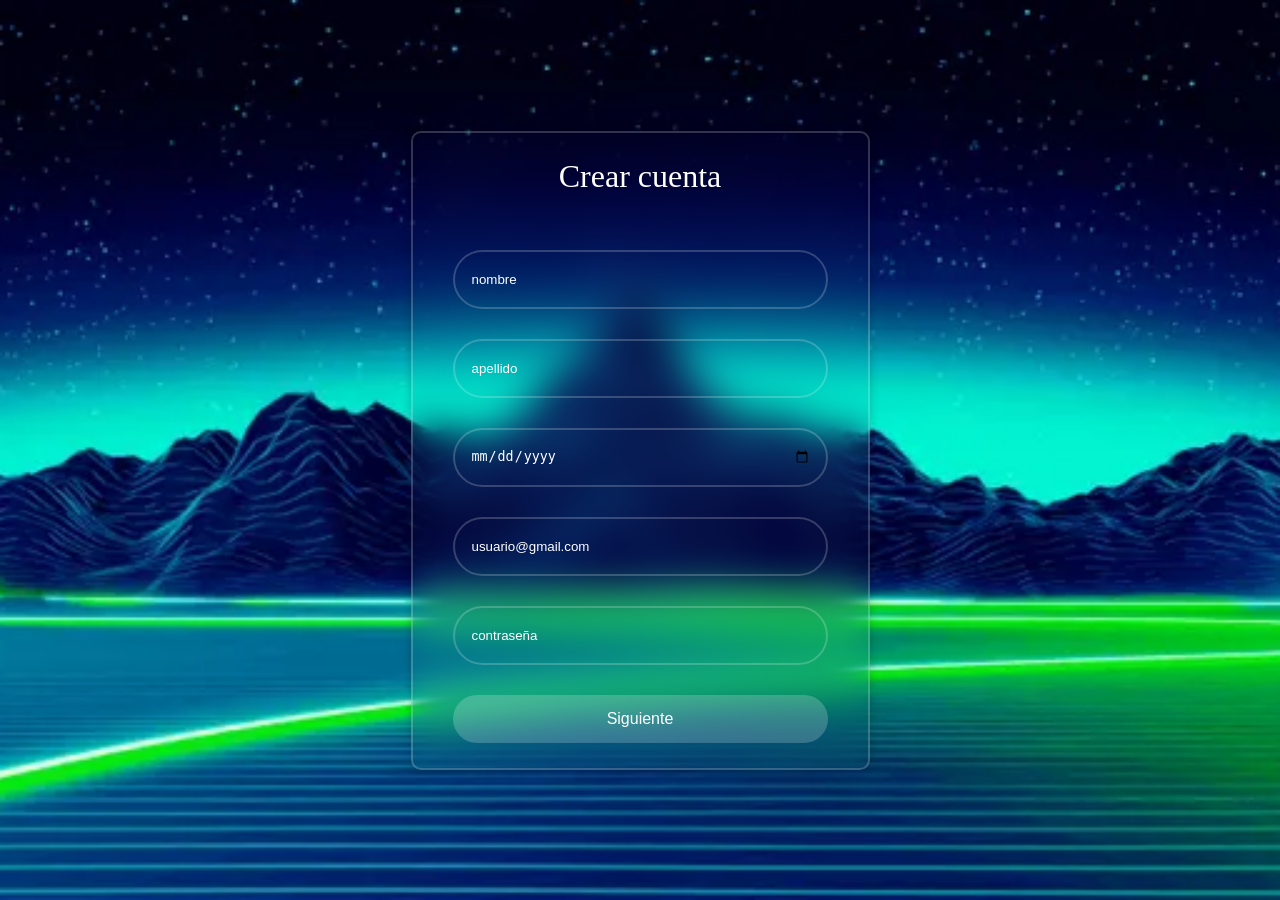
<file: crear-cuenta.html>
<!DOCTYPE html>
<html lang="en">

<head>
    <meta charset="UTF-8">
    <meta name="viewport" content="width=device-width, initial-scale=1.0">
    <title>crear cuenta</title>
    <link rel="stylesheet" href="crear-cuenta.css">
</head>

<body>
    <form class="login-form">
        <div class="form-heading">Crear cuenta</div>
        <div class="input-group">
            <input placeholder="nombre" type="text" required>
        </div>
        <div class="input-group">
            <input placeholder="apellido" type="text" required>
        </div>
        <div class="input-group">
            <input placeholder="fecha de nacimiento" type="date" required>
        </div>
        <div class="input-group">
            <input placeholder="usuario@gmail.com" type="email" required>
        </div>
        <div class="input-group">
            <input placeholder="contraseña" type="password" required>
        </div>




        <button class="submit" type="button" onclick="window.location.href='';">Siguiente</button>
        </div>
    </form>
</body>

</html>
</file>
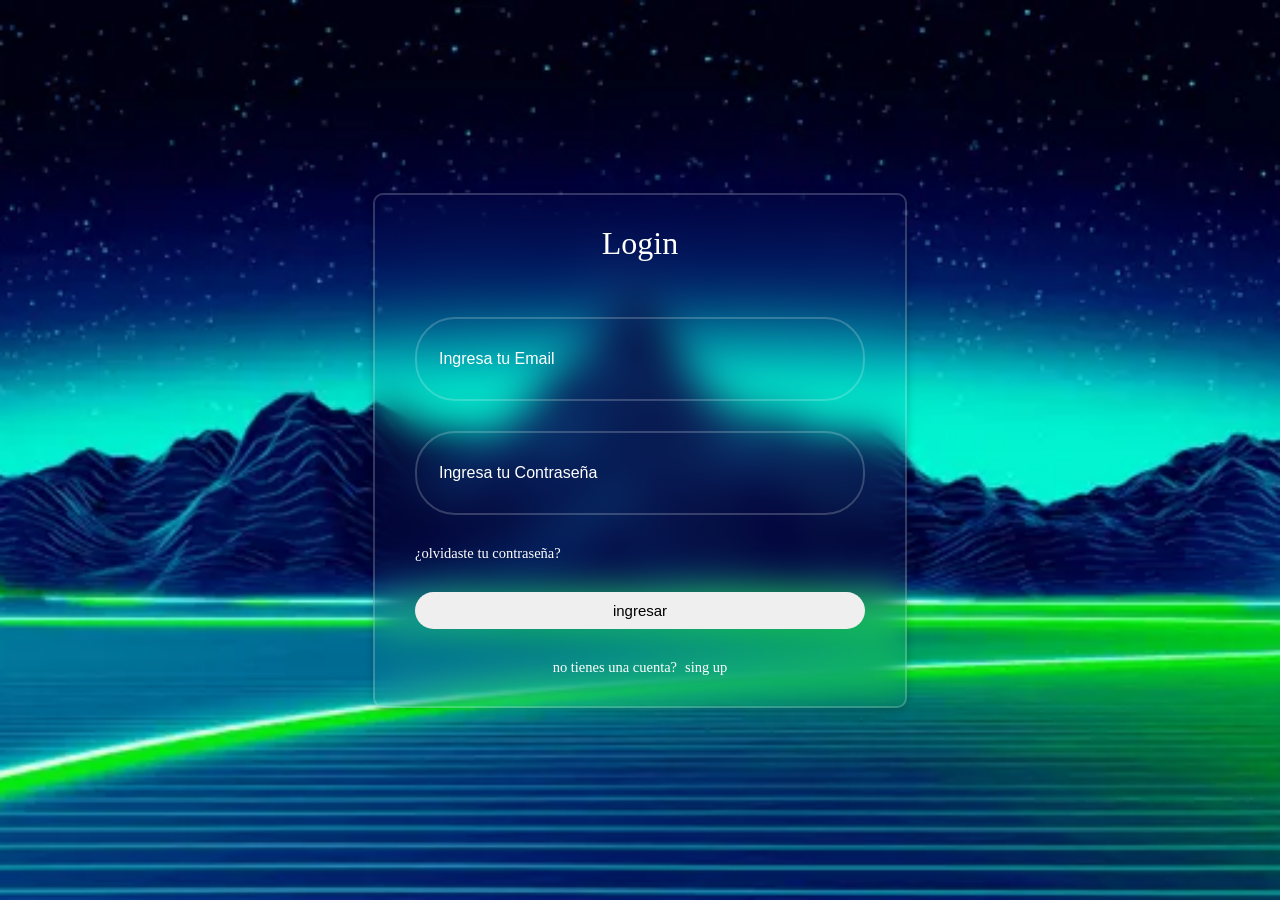
<file: login.html>
<!DOCTYPE html>
<html lang="en">

<head>
    <meta charset="UTF-8">
    <meta name="viewport" content="width=device-width, initial-scale=1.0">
    <title>Inicio e sesion</title>
    <link rel="stylesheet" href="login.css">

</head>

<body>
    <form class="login-form"><!-- inicio de formulario-->
        <div class="form-heading">Login</div><!--etiqueta para dividir o agrupar-->
        <div class="input-group">
            <label class="label" for="email"> </label>
            <input required="" placeholder="Ingresa tu Email" name="email" id="email" type="email" />
        </div>
        <div class="input-group">
            <label class="label" for="password"></label><!-- es para describir el input-->
            <input required="" placeholder="Ingresa tu Contraseña" name="password" id="password"
                type="password" /><!--es para escribir datos -->
        </div>
        <div class="fogor-password">
            <a href="#">¿olvidaste tu contraseña?</a>
        </div>
        <button class="submit" type="button"
            onclick="window.location.href='index.html';">ingresar</button>
        <div class="signup-link">no tienes una cuenta?<a href="crear-cuenta.html">sing up</a> </div>
    </form>

</body>

</html>
</file>
<file: crear-cuenta.css>
body {
    padding: 0;
    margin: 0;
    background-image: url(fondo.webp);
    min-height: 100vh;
    background-position: center;
    background-size: cover;
    display: flex;
    align-items: center;
    justify-content: center;
}

.login-form {
    border: 2px solid rgba(255, 255, 255, 0.2);
    width: 90%;
    max-width: 375px;
    padding: 25px 40px;
    border-radius: 10px;
    color: white;
    backdrop-filter: blur(20px);
    box-shadow: 0 0 10px rgba(0, 0, 0, 0.2);

}

.form-heading {
    text-align: center;
    font-size: 2em;
    margin-bottom: 25px;
}

form {
    display: flex;
    flex-direction: column;
    gap: 30px;
}

form a {
    text-decoration: none;
    color: white;
}

.input-group {
    border: 2px solid rgba(255, 255, 255, 0.2);
    display: flex;
    align-items: center;
    height: 25px;
    border-radius: 40px;
    padding: 15px;
}

.input-group input {
    background: transparent;
    border: none;
    outline: none;
    color: white;
    width: 100%;
}

.input-group input::placeholder {
    color: white;
}

.submit {
    background-color: rgba(255, 255, 255, 0.2);
    border: none;
    padding: 15px;
    border-radius: 40px;
    color: white;
    font-size: 1em;
    cursor: pointer;
    transition: background-color 0.3s ease;
}

form a:hover {
    text-decoration: underline;
}

.submit:hover {
    background-color: rgba(255, 255, 255, 0.4);
}

.signup-link {
    text-align: center;
    font-size: 14.5px;
}

.signup-link a {
    margin-left: 8px;
}
</file>
<file: login.css>
body {
    padding: 0;
    /*elimina el espacio interno de una pagina*/
    margin: 0;
    /*elimina los margenes*/
    background-image: url(fondo.webp);
    /*imagen de fondo*/
    min-height: 100vh;
    /*ase que el cuerpo mida como minimo el 100% de la ventana*/
    background-position: center;
    /*centra la imagen de fondo*/
    background-size: cover;
    /*ajusta el tamaño de la imagen de fondo*/
    display: flex;
    /*ase que sea flexible*/
    align-items: center;
    /*centra los elementos  */
    justify-content: center;
    /*centra el contenido*/
}

.login-form {
    border: 2px solid rgba(255, 255, 255, 0.2);
    width: 90%;
    /*modifica el ancho*/
    max-width: 450px;
    /*modifica el ancho maximo*/
    padding: 30px 40px;
    border-radius: 10px;
    /*redondea las esquinas*/
    color: white;
    /*color del texto*/
    backdrop-filter: blur(20px);
    /*filtro de desenfoque*/
    box-shadow: 0 0 10px rgba(0, 0, 0, 0.2);
    /*agrega sombra*/
}

.form-heading {
    text-align: center;
    /*centra el texto*/
    font-size: 2em;
    /*modifica el tamaño de la fuente*/
    margin-bottom: 25px;
    /*agrega margen al boton*/
}

form {
    display: flex;
    flex-direction: column;
    /*cambia la direccion de los elementos*/
    gap: 30px;
    /*agrega espacio entre los elementos*/

}

form a {
    text-decoration: none;
    /*quita el subrayado del texto*/
    color: white;
}

.input-group {
    border: 2px solid rgba(255, 255, 255, 0.2);
    display: flex;
    align-items: center;
    height: 40px;
    /*modifica la altura*/
    border-radius: 40px;
    padding: 20px;

}

.input-group input {
    flex: 1;
    /*ocupa el espacio disponible*/
    background-color: transparent;
    border: 0;
    outline: 0;
    /*elimina el contorno*/
    font-size: 16px;
    color: white;
    min-width: 0;
}

.input-group input::placeholder {
    color: white;
}

.fogor-password {
    display: flex;
    justify-content: space-between;
    font-size: 14.5px;
}

form a:hover {
    text-decoration: underline;
}

.submit {
    border-radius: 30px;
    border: 0;
    outline: 0;
    font-size: 15px;
    font-weight: 500;
    /*modifica el grosor de la fuente*/
    padding: 10px;
    cursor: pointer;
    /*pone el cursor como puntero*/
}

.signup-link {
    text-align: center;
    font-size: 14.5px;
}

.signup-link a {
    margin-left: 8px;
    /*agrega margen a la izquierda*/
}
</file>
